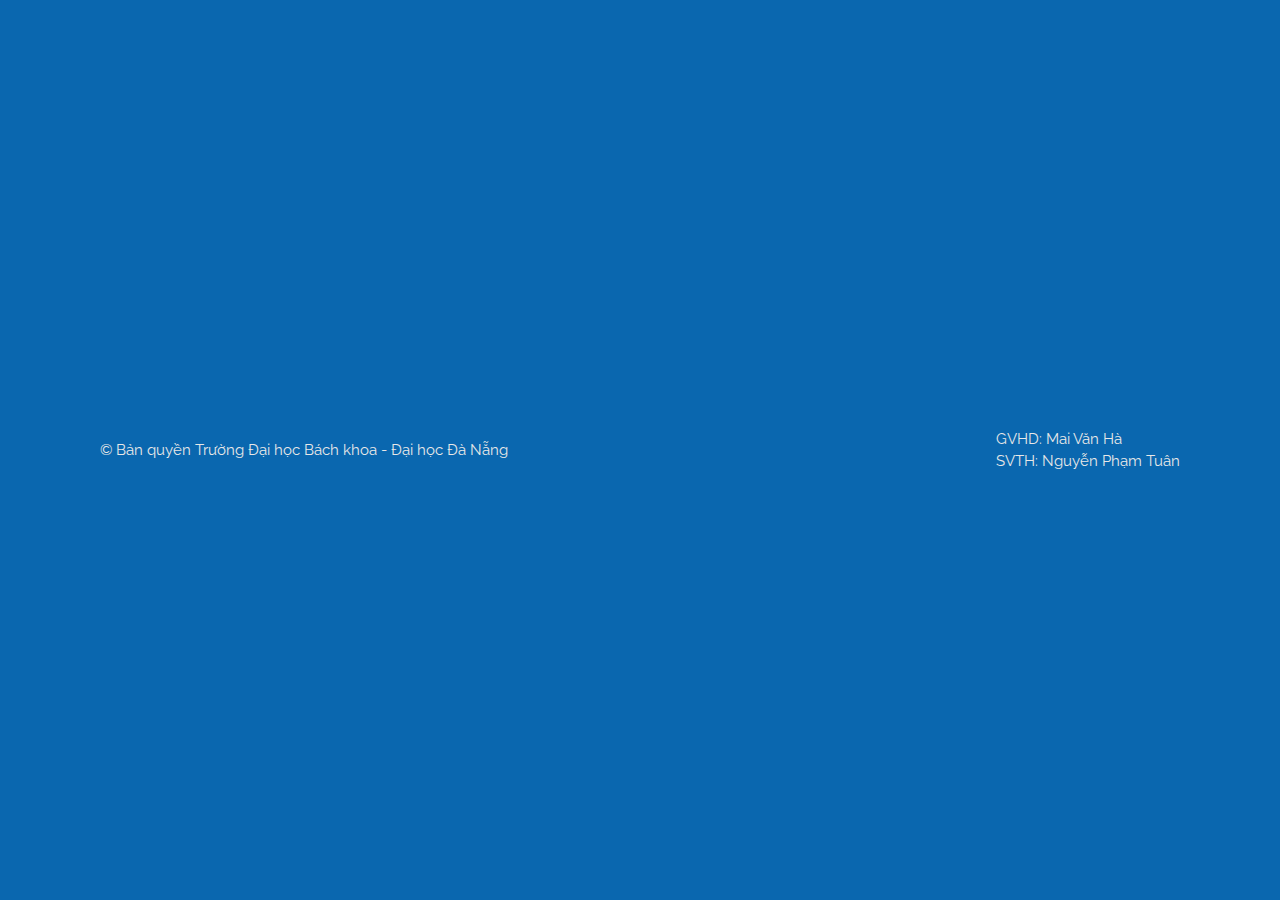
<file: src/layout/bottom/index.html>
<!DOCTYPE html>
<html lang="en">
<head>
  <!-- Required meta tags -->
  <meta charset="utf-8">
  <meta name="viewport" content="width=device-width, initial-scale=1, shrink-to-fit=no">
  
  <!-- Reset CSS -->
  <link rel="stylesheet" href="../../css/reset.css"/>
  
  <!-- Bootstrap CSS -->
  <link rel="stylesheet" href="../../vendor/bootstrap/bootstrap.min.css">

  <!-- Icon -->
  <link rel="stylesheet" href="https://cdnjs.cloudflare.com/ajax/libs/font-awesome/6.5.1/css/all.min.css">

  <!-- Bootstrap icon -->
  <link rel="stylesheet" href="https://cdn.jsdelivr.net/npm/bootstrap-icons@1.11.3/font/bootstrap-icons.css">

  <!-- CSS -->
  <link rel="stylesheet" href="../../css/base.css">
  <link rel="stylesheet" href="../../css/style.css">
  <title>Header</title>
</head>
<body>
  <!-- Footer -->
  
  <footer class="footer">
    <div class="container">
      <div class="inner-wrap">
        <div class="container">
          <div class="inner-wrap">
            <div class="inner-content">
              © Bản quyền Trường Đại học Bách khoa - Đại học Đà Nẵng
            </div>
            <div>
              GVHD: Mai Văn Hà <br>
              SVTH: Nguyễn Phạm Tuân
            </div>
          </div>
        </div>
      </div>
    </div>  
  </footer>

  <!-- End footer -->
  
  <script src="../../vendor/bootstrap/jquery.slim.min.js"></script>
  <script src="../../vendor/bootstrap/bootstrap.bundle.min.js"></script>
  <script src="../../js/form.js"></script>
  <script src="../../js/main.js"></script>
</body>
</html>
</file>
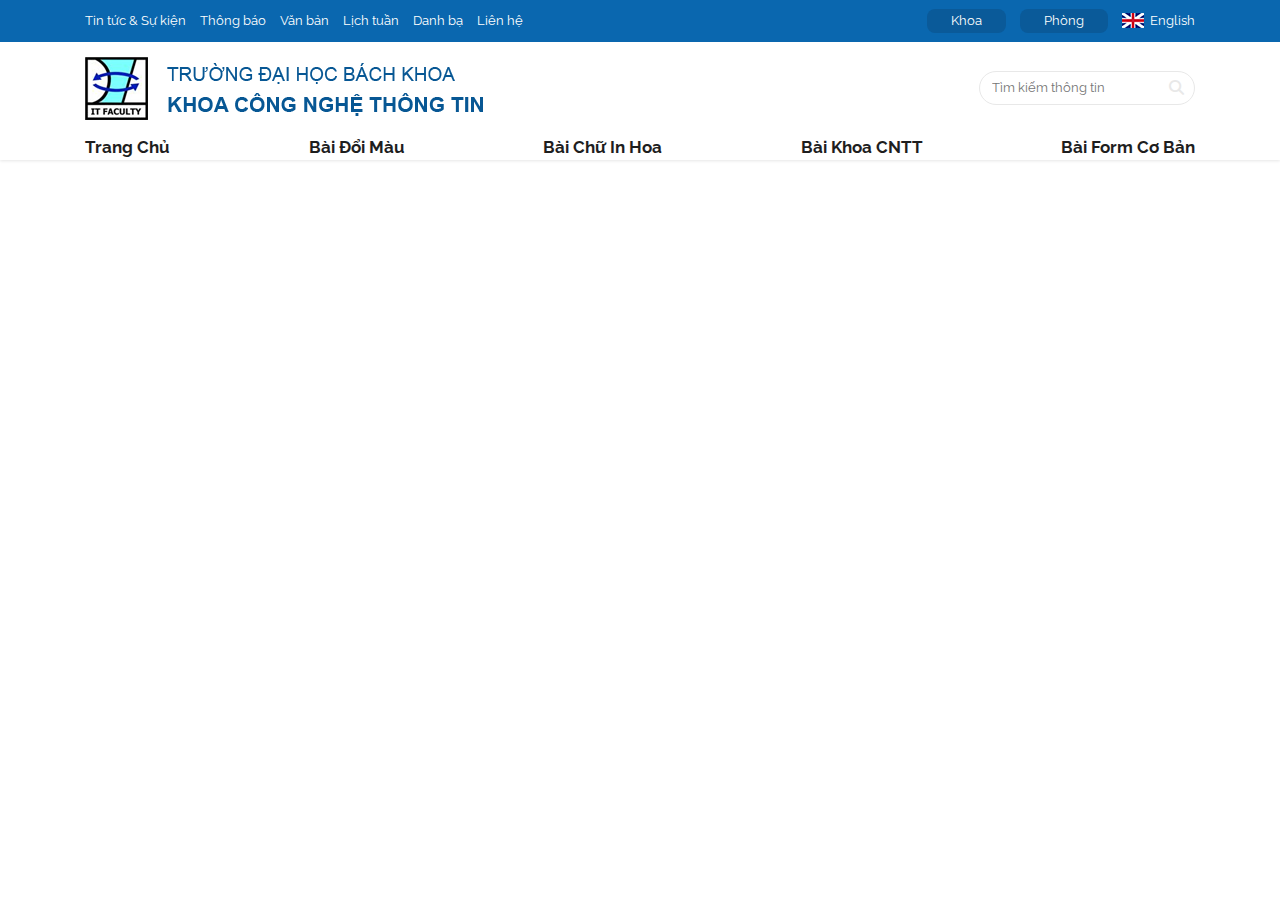
<file: src/layout/top/index.html>
<!DOCTYPE html>
<html lang="en">
<head>
  <!-- Required meta tags -->
  <meta charset="utf-8">
  <meta name="viewport" content="width=device-width, initial-scale=1, shrink-to-fit=no">
  
  <!-- Reset CSS -->
  <link rel="stylesheet" href="../../css/reset.css"/>
  
  <!-- Bootstrap CSS -->
  <link rel="stylesheet" href="../../vendor/bootstrap/bootstrap.min.css">

  <!-- Icon -->
  <link rel="stylesheet" href="https://cdnjs.cloudflare.com/ajax/libs/font-awesome/6.5.1/css/all.min.css">

  <!-- Bootstrap icon -->
  <link rel="stylesheet" href="https://cdn.jsdelivr.net/npm/bootstrap-icons@1.11.3/font/bootstrap-icons.css">

  <!-- CSS -->
  <link rel="stylesheet" href="../../css/base.css">
  <link rel="stylesheet" href="../../css/style.css">
  <title>Header</title>
</head>
<body>
  <!-- Header -->
  <header class="header">
    <!-- Top header -->
     <div class="Top-header">
      <div class="container">
        <div class="inner-wrap">
          <ul class="inner-list list-left">
            <li>
              <a href="#">Tin tức & Sự kiện</a>
            </li>
            <li>
              <a href="#">Thông báo</a>
            </li>
            <li>
              <a href="#">Văn bản</a>
            </li>
            <li>
              <a href="#">Lịch tuần</a>
            </li>
            <li>
              <a href="#">Danh bạ</a>
            </li>
            <li>
              <a href="#">Liên hệ</a>
            </li>
          </ul>
          <ul class="inner-list list-right">
            <li>
              <a href="#">
                Khoa
              </a>
              <ul class="select-hover">
                <li>
                  <a href="http://dut.udn.vn/KhoaNhietDL" target="_blank">Công nghệ Nhiệt - Điện lạnh</a>
                </li>
                <li>
                  <a href="http://www.dut.udn.vn/KhoaCNTT" target="_blank">Công nghệ Thông tin</a>
                </li>
                <li>
                  <a href="http://cokhi.dut.udn.vn/" target="_blank">Cơ khí</a>
                </li>
              </ul>
            </li>
            <li>
              <a href="#">
                Phòng
              </a>
              <ul class="select-hover">
                <li>
                  <a href="/Phong/CTSV">Công tác sinh viên</a>
                </li>
                <li>
                  <a href="/Phong/Vatchat">Cơ sở vật chất</a>
                </li>
                <li>
                  <a href="/Phong/Daotao">Đào tạo</a>
                </li>
              </ul>
            </li>
            <li>
              <a href="#">
                <img src="../../assets/images/top/flag-english.png" alt="flag-english">
                <span>English</span>
              </a>
            </li>
          </ul>
        </div>
      </div>
     </div>
    <!-- End Top header -->
    <!-- Main header -->
      <div class="main-header">
        <div class="container">
          <div class="inner-wrap">
            <div class="inner-logo">
              <a href="/">
                <img src="../../assets/images/top/logo-k_cntt.png" alt="logo">
              </a>
            </div>
            <div class="inner-search">
              <form action="#" class="form-search">
                <input type="text" placeholder="Tìm kiếm thông tin"> 
                <a href="#"><i class="fa-solid fa-magnifying-glass"></i></a>
              </form>
            </div>
          </div>
        </div>
      </div>
    <!-- End Main header -->
    <!-- Top bar -->
      <div class="top-bar">
        <div class="container">
          <div class="inner-wrap">
            <ul class="inner-list">
              <li>
                <a href="../center/page-side-bar/infor.html" target="T3">
                  Trang Chủ
                </a>
              </li>
              <li>
                <a href="../center/page-side-bar/doiMau.html" target="T3">
                  Bài Đổi Màu
                </a>
              </li>
              <li>
                <a href="../center/page-side-bar/inHoa.html" target="T3">
                  Bài Chữ In Hoa
                </a>
              </li>
              <li>
                <a href="../center/page-side-bar/it-page/home.html" target="T3">
                  Bài Khoa CNTT
                </a>
              </li>
              <li>
                <a href="../center/page-side-bar/form.html" target="T3">
                  Bài Form Cơ Bản
                </a>
              </li>
            </ul>
          </div>
        </div>
      </div>
    <!-- End top bar -->
  </header>
  <!-- End Header -->
  
  <script src="../../vendor/bootstrap/jquery.slim.min.js"></script>
  <script src="../../vendor/bootstrap/bootstrap.bundle.min.js"></script>
  <script src="../../js/form.js"></script>
  <script src="../../js/main.js"></script>
</body>
</html>
</file>
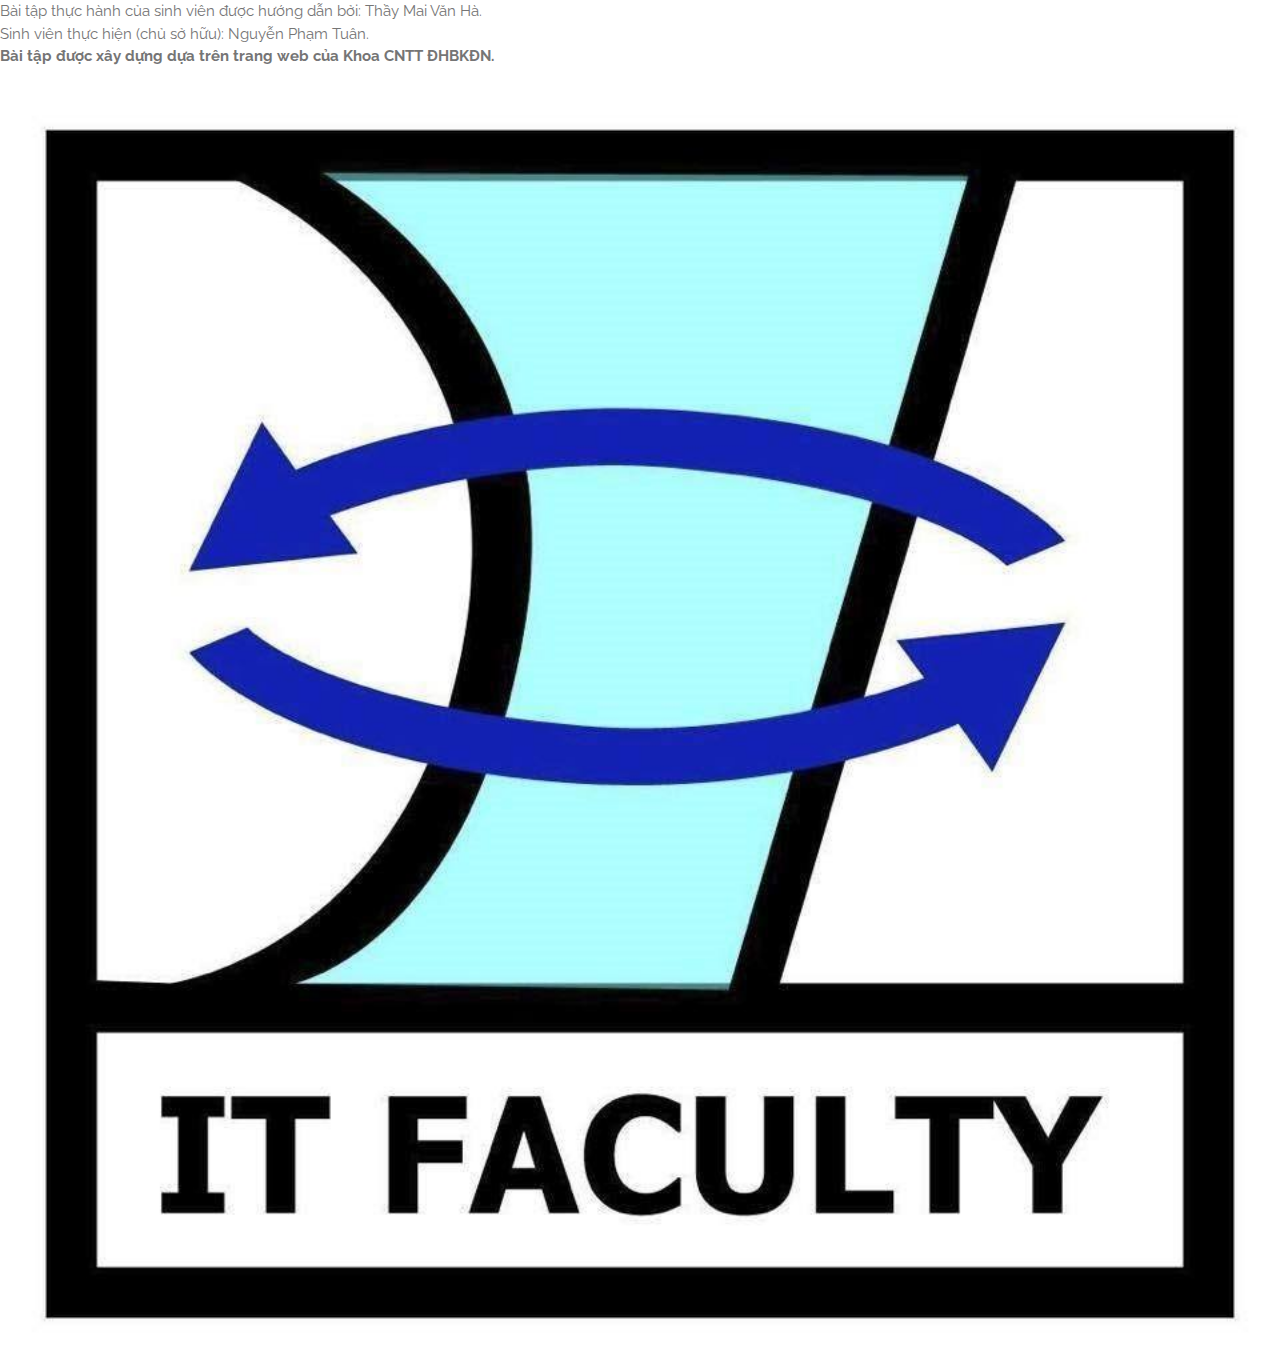
<file: src/layout/center/side-bar-2.html>
<!-- Side bar -->

<!DOCTYPE html>
<html lang="en">
<head>
  <!-- Required meta tags -->
  <meta charset="utf-8">
  <meta name="viewport" content="width=device-width, initial-scale=1, shrink-to-fit=no">
  
  <!-- Reset CSS -->
  <link rel="stylesheet" href="../../css/reset.css"/>
  
  <!-- Bootstrap CSS -->
  <link rel="stylesheet" href="../../vendor/bootstrap/bootstrap.min.css">

  <!-- Icon -->
  <link rel="stylesheet" href="https://cdnjs.cloudflare.com/ajax/libs/font-awesome/6.5.1/css/all.min.css">

  <!-- Bootstrap icon -->
  <link rel="stylesheet" href="https://cdn.jsdelivr.net/npm/bootstrap-icons@1.11.3/font/bootstrap-icons.css">

  <!-- CSS -->
  <link rel="stylesheet" href="../../css/base.css">
  <link rel="stylesheet" href="../../css/style.css">
  <title>Header</title>
</head>
<body>
  <!-- Side bar 2 -->
  <div class="side-bar-2">
    <p style="text-align: justify;">Bài tập thực hành của sinh viên được hướng dẫn bởi: Thầy Mai Văn Hà. <br> Sinh viên thực hiện (chủ sở hữu): Nguyễn Phạm Tuân. <br> <b>Bài tập được xây dựng dựa trên trang web của Khoa CNTT ĐHBKĐN.</b></p>
    <a href="https://dut.udn.vn/khoacntt" target="T3"><img src="../../assets/images/center/logo_it.jpg" style="width: 100%; height: auto;" alt="logo"></a>
  </div>
  <!-- End side bar 2 -->
  
  <script src="../../vendor/bootstrap/jquery.slim.min.js"></script>
  <script src="../../vendor/bootstrap/bootstrap.bundle.min.js"></script>
  <script src="../../js/form.js"></script>
  <script src="../../js/main.js"></script>
</body>
</html>
</file>
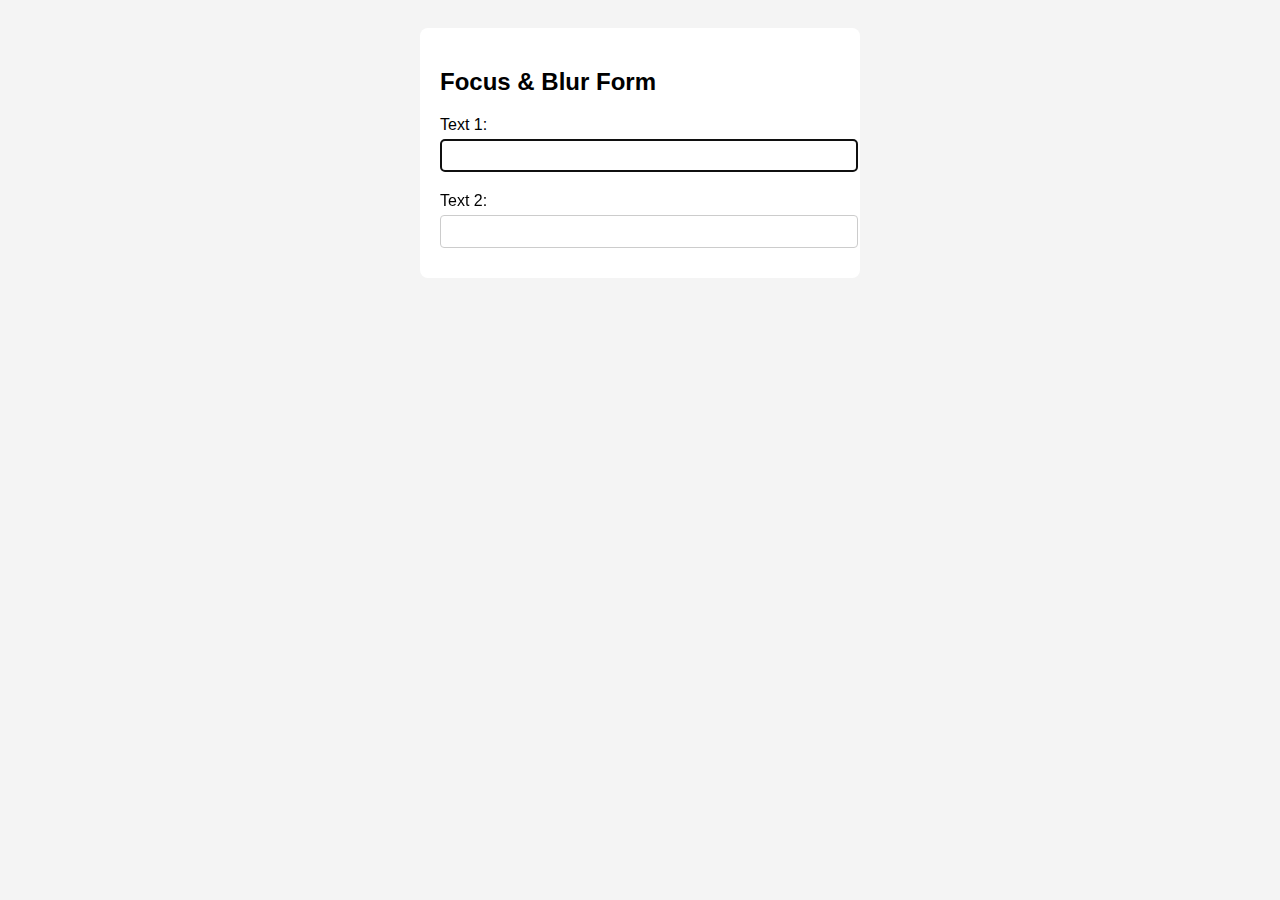
<file: src/layout/center/page-side-bar/focusBlur.html>
<!DOCTYPE html>
<html lang="vi">
<head>
  <meta charset="UTF-8">
  <title>Focus & Blur Example</title>
  <style>
    body { font-family: Arial, sans-serif; background: #f4f4f4; padding: 20px; }
    .container { background: #fff; padding: 20px; border-radius: 8px; max-width: 400px; margin: auto; }
    label { display: block; margin-top: 10px; }
    input[type="text"] { width: 100%; padding: 8px; margin-top: 5px; margin-bottom: 10px; border: 1px solid #ccc; border-radius: 4px; }
  </style>
</head>
<body>
  <div class="container">
    <h2>Focus & Blur Form</h2>
    <form>
      <label for="text1">Text 1:</label>
      <input type="text" id="text1" name="text1">
      <label for="text2">Text 2:</label>
      <input type="text" id="text2" name="text2" readonly>
    </form>
  </div>
  <script>
    // Đặt focus vào text1 khi load trang
    window.onload = function() {
      document.getElementById('text1').focus();
    };

    // Xử lý blur: chuyển đổi chữ hoa-thường và hiển thị ở text2
    document.getElementById('text1').addEventListener('blur', function() {
      var value = this.value;
      var result = '';
      for (var i = 0; i < value.length; i++) {
        result += (i % 2 === 0) ? value[i].toUpperCase() : value[i].toLowerCase();
      }
      document.getElementById('text2').value = result;
    });
  </script>
</body>
</html>
</file>
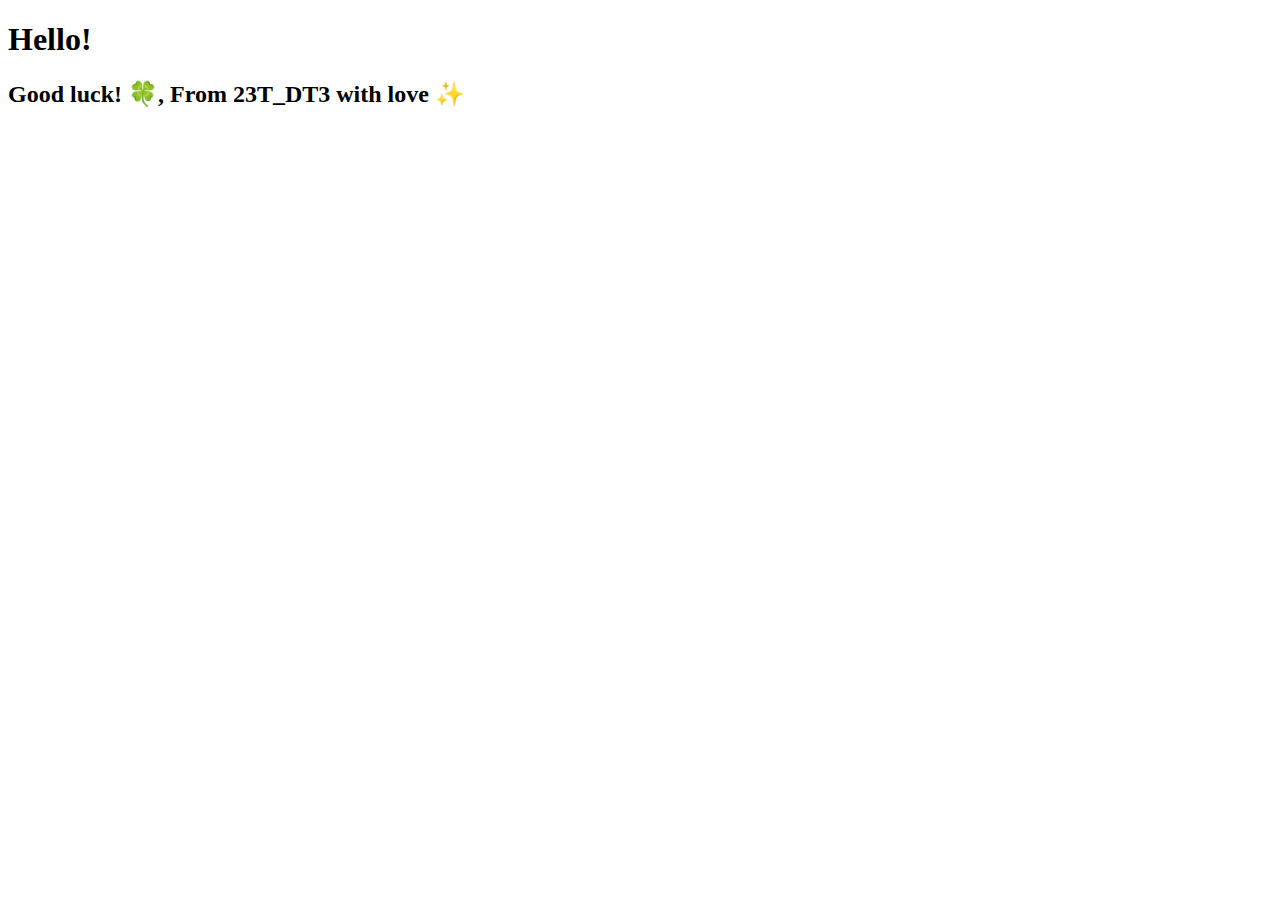
<file: src/layout/center/page-side-bar/infor.html>
<!DOCTYPE html>
<html lang="en">
<head>
  <meta charset="UTF-8">
  <meta name="viewport" content="width=device-width, initial-scale=1.0">
  <title>Infor</title>
</head>
<body>
  <h1>Hello!</h1>
  <h2>Good luck! 🍀, From 23T_DT3 with love ✨</h2>
</body>
</html>
</file>
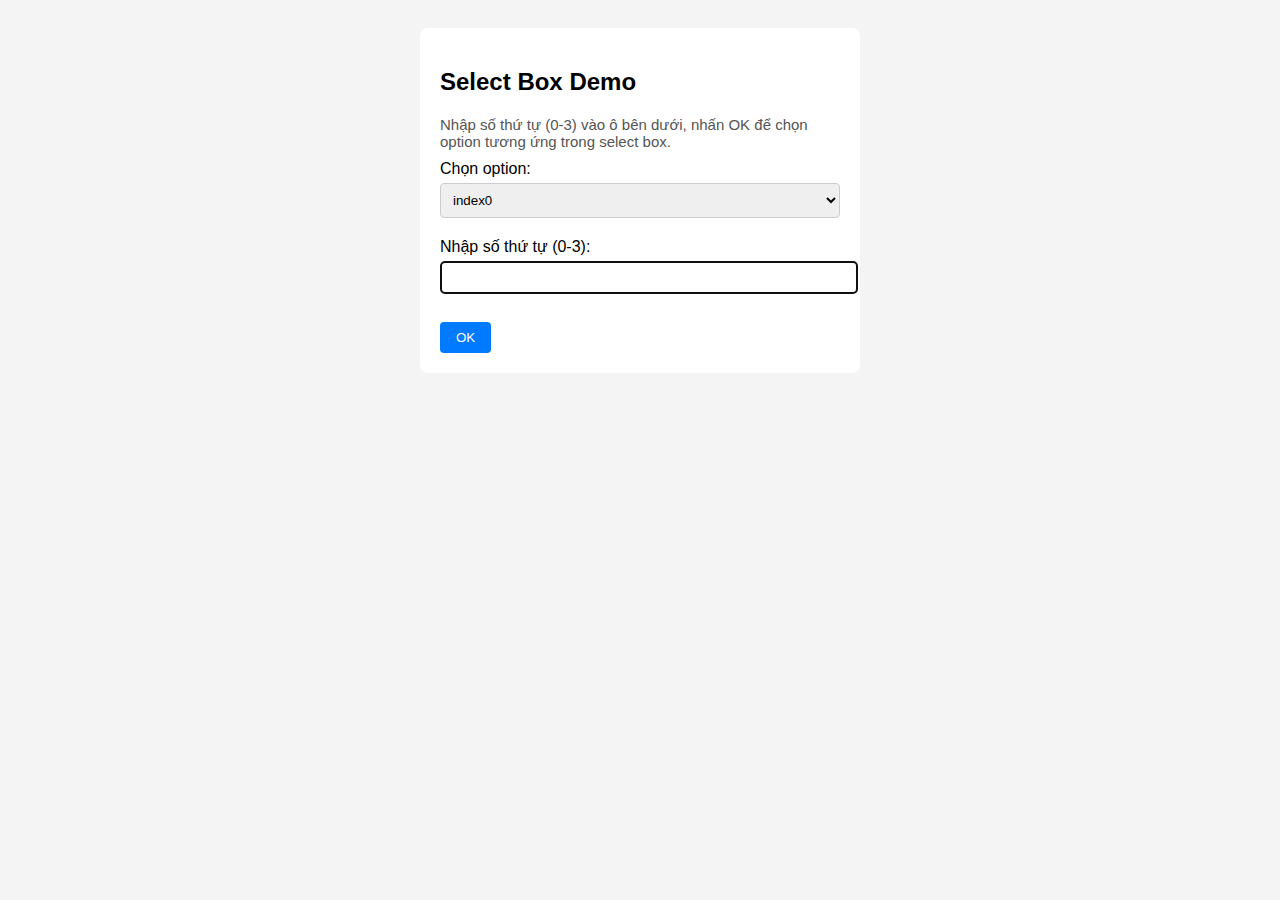
<file: src/layout/center/page-side-bar/selectBox.html>
<!DOCTYPE html>
<html lang="vi">
<head>
  <meta charset="UTF-8">
  <title>Select Box</title>
  <style>
    body { font-family: Arial, sans-serif; background: #f4f4f4; padding: 20px; }
    .container { background: #fff; padding: 20px; border-radius: 8px; max-width: 400px; margin: auto; }
    label { display: block; margin-top: 10px; }
    select, input[type="text"] { width: 100%; padding: 8px; margin-top: 5px; margin-bottom: 10px; border: 1px solid #ccc; border-radius: 4px; }
    input[type="button"] { padding: 8px 16px; border-radius: 4px; background: #007bff; color: #fff; border: none; cursor: pointer; }
    .desc { color: #555; font-size: 15px; margin-bottom: 10px; }
    .msg { color: #dc3545; font-size: 13px; min-height: 18px; }
  </style>
</head>
<body>
  <div class="container">
    <h2>Select Box Demo</h2>
    <div class="desc">Nhập số thứ tự (0-3) vào ô bên dưới, nhấn OK để chọn option tương ứng trong select box.</div>
    <form name="bai2" autocomplete="off">
      <label for="test">Chọn option:</label>
      <select name="test" id="test">
        <option value="index0">index0</option>
        <option value="index1">index1</option>
        <option value="index2">index2</option>
        <option value="index3">index3</option>
      </select>
      <label for="txt1">Nhập số thứ tự (0-3):</label>
      <input type="text" name="txt1" id="txt1">
      <div class="msg" id="msg"></div>
      <input type="button" value="OK" onclick="checkSelect()">
    </form>
  </div>
  <script>
    // Đặt focus vào ô nhập khi load trang
    window.onload = function() {
      document.getElementById('txt1').focus();
    };

    // Xử lý chọn option
    function checkSelect() {
      var idx = document.bai2.txt1.value.trim();
      var select = document.bai2.test;
      var msg = document.getElementById('msg');
      if (idx === '' || isNaN(idx) || idx < 0 || idx > 3) {
        msg.textContent = 'Vui lòng nhập số thứ tự từ 0 đến 3!';
        select.selectedIndex = -1;
      } else {
        select.selectedIndex = Number(idx);
        msg.textContent = '';
      }
    }
  </script>
</body>
</html>
</file>
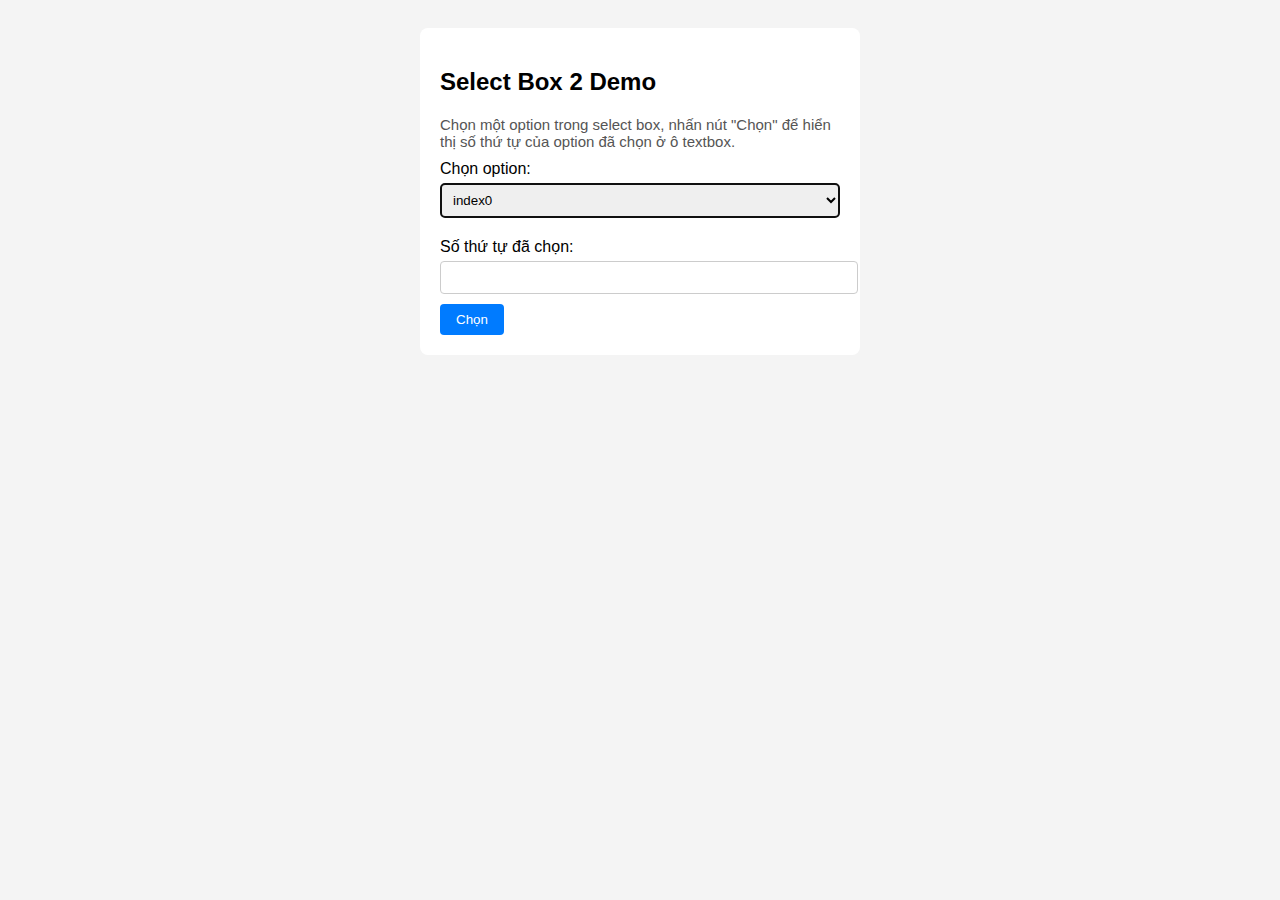
<file: src/layout/center/page-side-bar/selectBox2.html>
<!DOCTYPE html>
<html lang="vi">
<head>
  <meta charset="UTF-8">
  <title>Select Box 2 - JavaScript Demo</title>
  <style>
    body { font-family: Arial, sans-serif; background: #f4f4f4; padding: 20px; }
    .container { background: #fff; padding: 20px; border-radius: 8px; max-width: 400px; margin: auto; }
    label { display: block; margin-top: 10px; }
    select, input[type="text"] { width: 100%; padding: 8px; margin-top: 5px; margin-bottom: 10px; border: 1px solid #ccc; border-radius: 4px; }
    input[type="button"] { padding: 8px 16px; border-radius: 4px; background: #007bff; color: #fff; border: none; cursor: pointer; }
    .desc { color: #555; font-size: 15px; margin-bottom: 10px; }
  </style>
</head>
<body>
  <div class="container">
    <h2>Select Box 2 Demo</h2>
    <div class="desc">Chọn một option trong select box, nhấn nút "Chọn" để hiển thị số thứ tự của option đã chọn ở ô textbox.</div>
    <form name="bai2" autocomplete="off">
      <label for="test">Chọn option:</label>
      <select name="test" id="test">
        <option value="index0">index0</option>
        <option value="index1">index1</option>
        <option value="index2">index2</option>
        <option value="index3">index3</option>
      </select>
      <label for="txt1">Số thứ tự đã chọn:</label>
      <input type="text" name="txt1" id="txt1" readonly>
      <input type="button" value="Chọn" onclick="showSelectedIndex()">
    </form>
  </div>
  <script>
    // Đặt focus vào select khi load trang
    window.onload = function() {
      document.getElementById('test').focus();
    };

    // Hiển thị số thứ tự của option đã chọn
    function showSelectedIndex() {
      var select = document.getElementById('test');
      document.getElementById('txt1').value = select.selectedIndex;
    }
  </script>
</body>
</html>
</file>
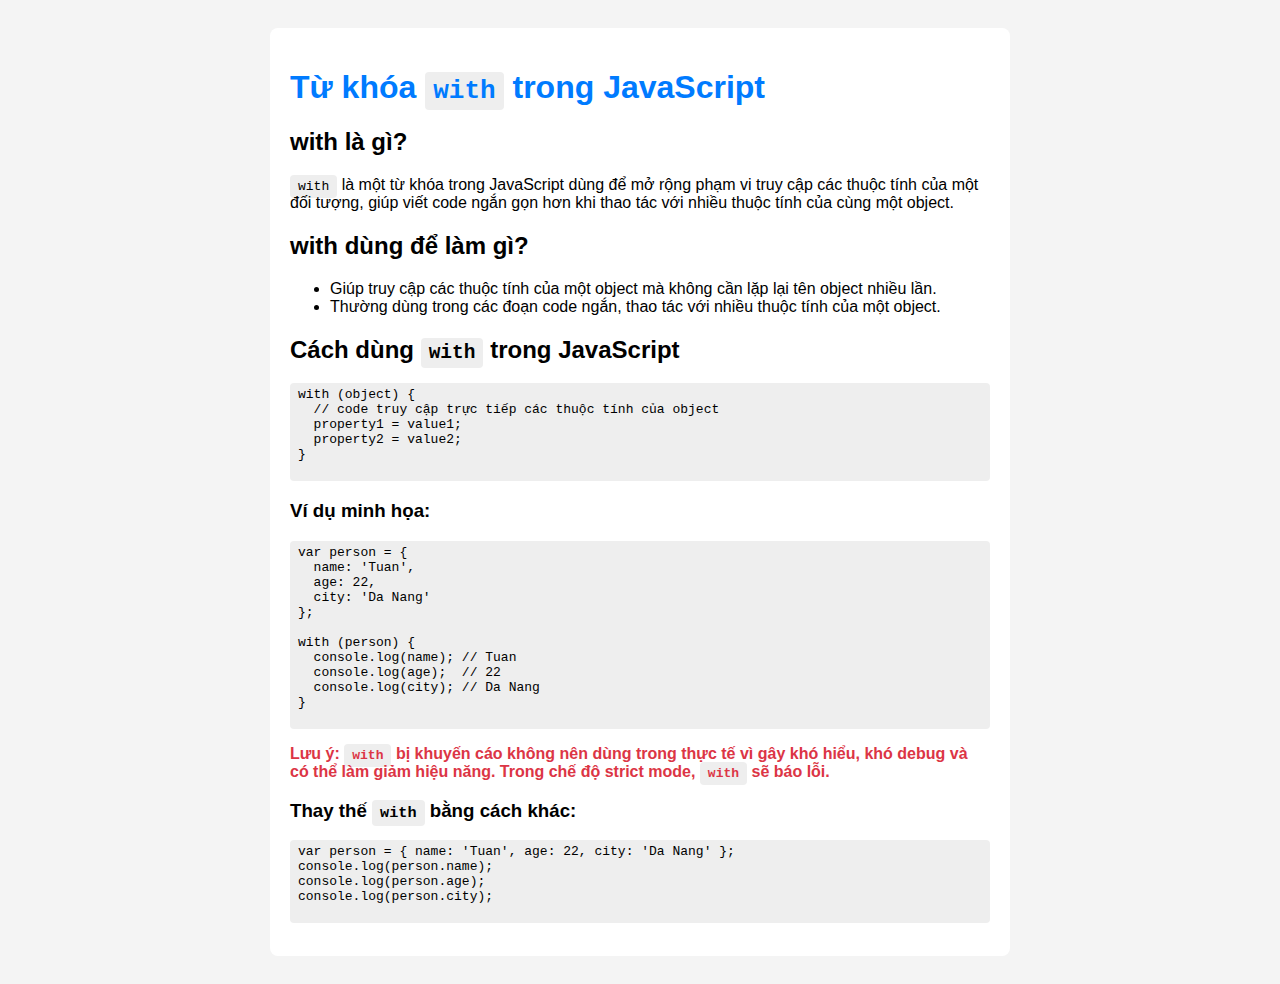
<file: src/layout/center/page-side-bar/with.html>
<!DOCTYPE html>
<html lang="en">
<head>
  <meta charset="UTF-8">
  <title>Giới thiệu về with trong JavaScript</title>
  <style>
    body { font-family: Arial, sans-serif; background: #f4f4f4; padding: 20px; }
    .container { background: #fff; padding: 20px; border-radius: 8px; max-width: 700px; margin: auto; }
    h1 { color: #007bff; }
    code, pre { background: #eee; padding: 4px 8px; border-radius: 4px; }
    .warning { color: #dc3545; font-weight: bold; }
  </style>
</head>
<body>
  <div class="container">
    <h1>Từ khóa <code>with</code> trong JavaScript</h1>
    <h2>with là gì?</h2>
    <p>
      <code>with</code> là một từ khóa trong JavaScript dùng để mở rộng phạm vi truy cập các thuộc tính của một đối tượng, giúp viết code ngắn gọn hơn khi thao tác với nhiều thuộc tính của cùng một object.
    </p>
    <h2>with dùng để làm gì?</h2>
    <ul>
      <li>Giúp truy cập các thuộc tính của một object mà không cần lặp lại tên object nhiều lần.</li>
      <li>Thường dùng trong các đoạn code ngắn, thao tác với nhiều thuộc tính của một object.</li>
    </ul>
    <h2>Cách dùng <code>with</code> trong JavaScript</h2>
    <pre>
with (object) {
  // code truy cập trực tiếp các thuộc tính của object
  property1 = value1;
  property2 = value2;
}
    </pre>
    <h3>Ví dụ minh họa:</h3>
    <pre>
var person = {
  name: 'Tuan',
  age: 22,
  city: 'Da Nang'
};

with (person) {
  console.log(name); // Tuan
  console.log(age);  // 22
  console.log(city); // Da Nang
}
    </pre>
    <p class="warning">
      Lưu ý: <code>with</code> bị khuyến cáo không nên dùng trong thực tế vì gây khó hiểu, khó debug và có thể làm giảm hiệu năng. Trong chế độ strict mode, <code>with</code> sẽ báo lỗi.
    </p>
    <h3>Thay thế <code>with</code> bằng cách khác:</h3>
    <pre>
var person = { name: 'Tuan', age: 22, city: 'Da Nang' };
console.log(person.name);
console.log(person.age);
console.log(person.city);
    </pre>
  </div>
</body>
</html>
</file>
<file: src/css/base.css>
/* Font Raleway */

@import url('https://fonts.googleapis.com/css2?family=Raleway:ital,wght@0,100..900;1,100..900&display=swap');

/* End Font Raleway */

/* Root */

:root {
  --color-one: #E8E8E8; /* check */
  --color-two: #b0c7da;

  --background-color-1: #0A67AF; /* check */
  --background-color-2: #FFFFFF; /* check */

  --color-text: #757575;
  
  --color-text-title-black: #1E1E1E; /* check */
  --font-main: "Raleway", sans-serif;
}

/* End root */

/* Selection */

::selection {
  background: var(--color-two);  /* màu nền khi bôi đen */
  color: var(--color-text-title-white);          /* màu chữ khi bôi đen */
}

/* End Selection */

/* Body */

body {
  color: var(--color-text);
  font-family: var(--font-main);
  font-size: 15px;
  font-variation-settings: "wdth" 100;
}

/* End Body */

/*ul */

ul {
  margin: 0px;
  padding: 0px;
  list-style-type: none;
}

/* End ul */

/* a */

a:hover {
  text-decoration: none;
}

/* End a */

/* Button */

.inner-button a{
  text-align: center;
  display: inline-block;
  font-size: 13px;
  border-radius: 20px;
  padding: 12px 20px;
  transition: all 0.5s ease 0s;
}

.button-pink a{
  background-color: var(--color-two);
  color: white;
}

.button-blue a{
  background-color: var(--color-one);
  color: white;
}

.button-pink a:hover {
  background-color: var(--color-one);
}

.button-blue a:hover {
  background-color: var(--color-two);
}

/* End Button */

/* Inner-head-sub */

.inner-head-sub {
  width: 70%;
  max-width: 700px;
  margin: 0 auto;
  margin-bottom: 30px;
  padding: 20px 0px;
  text-align: center;
}

/* End Inner-head-sub */

/* Inner-title-sub */

.inner-title-sub {
  margin-bottom: 30px;
}

.title-sub-black {
  color: var(--color-text-title-black);
}

.title-sub-white {
  color: var(--color-text-title-white);
}

/* End Inner-title-sub */

/* Inner-desc-sub */

.inner-desc-sub {
  color: var(--color-text);
  margin-bottom: 30px;
  font-size: 16px;
}

.desc-sub-white {
  color: var(--color-text-title-white);
}

/* End Inner-desc-sub */

/* .hr */

.hr{
  width: 100%;
  height: 1px;
  margin-top: 100px;
  border-bottom: 1px solid #eee;
}

/* End .hr */

/* Inner-title-box */

.inner-title-box {
  display: inline-block;
  color: var(--color-text-title-black);
  margin: 15px 0px 5px 0px;
  font-weight: 500;
  font-size: 17px; 
}

/* End Inner-title-box */
</file>
<file: src/css/style.css>
/* Top header */
.Top-header {
  background-color: var(--background-color-1);
  color: white;
  font-size: 13px;
  padding: 9px;
}

.Top-header .inner-wrap {
  display: flex;
  justify-content: space-between;
  align-items: center;
}

.Top-header .inner-list {
  display: flex;
  align-items: center;
  gap: 14px;
}

.Top-header .inner-list.list-right li:last-child a {
  display: flex;
  justify-content: center;
  align-items: center;
  gap: 6px;
}

.Top-header a {
  color: white;
}

.Top-header .inner-list.list-right > li:nth-child(1) > a,
.Top-header .inner-list.list-right > li:nth-child(2) > a {
  display: inline-block;
  padding: 2px 24px;
  background-color: #0A5A99;
  border-radius: 8px;
}

.Top-header .select-hover {
  display: none;
}

.Top-header .select-hover li {
  padding: 10px 15px;
  border-bottom: 1px solid white;
}

.Top-header .select-hover li:hover {
  background-color: #1F7BC2;
}

.Top-header a:hover {
  color: #CDDDF0;
}

/* Khi hover vào li thì hiển thị submenu */
.Top-header .inner-list.list-right > li:hover > .select-hover {
  display: block; /* dùng block để menu xuống dòng */
  position: absolute;
  background-color: #2692EA;
  border-radius: 5px;
}

/* End top header */

/* Main header */

.header {
  background-color: white;
  box-shadow: 0 1px 3px rgba(0, 0, 0, 0.1);
}

.main-header .inner-wrap {
  display: flex;
  align-items: center;
  justify-content: space-between;
  padding: 15px 0px;
}

.main-header .inner-search .form-search{
  border: 1px solid var(--color-one);
  border-radius: 20px;
  display: flex;
  justify-content: space-between;
  align-items: center;
  gap: 15px;
  overflow: hidden;
  padding: 5px 10px;
}

.main-header .inner-search input{
  border: none;
  font-size: 13px;
}

.main-header .inner-search input:focus {
  outline: none !important;
  box-shadow: none !important;
  border-color: none !important;
}

.main-header .inner-search a {
  color: var(--color-one);
}

/* End main header */

/* Top bar */

.top-bar .inner-list {
  display: flex;
  justify-content: space-between;
}

.top-bar .inner-list a{
  color: var(--color-text-title-black);
  font-weight: 700;
  font-size: 17px;
}

.top-bar a:hover {
  color: var(--background-color-1);
}

/* End Top bar */

/* Side bar */

.side-bar .menu-table {
  width: 100vw;
  border: 0.5px solid #E6E6E6;
  border-collapse: collapse;
}

.side-bar .menu-table tr {
  display: block;
  border: 0.5px solid #E6E6E6;
  padding: 10px;
}

.side-bar .menu-table th {
  color: #0A67AF;
}

.side-bar .menu-table tr a {
  font-size: 17px;
  color: var(--color-text-title-black);
  font-weight: 500;
  text-decoration: none;
}

/* chỉ áp dụng hover cho các dòng không phải dòng đầu */
.side-bar .menu-table tbody tr:hover {
  background-color: var(--background-color-1);
}

.side-bar .menu-table tbody tr:hover a {
  color: #fff;
}

/* End side bar */

/* Side bar 2 */

.side-bar-2 {
  height: 100vh;
  display: flex;
  flex-direction: column;
  justify-content: space-between;
}

/* End Side bar 2 */

/* Footer */

.footer {
  background-color: var(--background-color-1);
  height: 100vh;
  display: flex;
  justify-content: center;
  align-items: center;
}

.footer .inner-wrap {
  display: flex;
  justify-content: space-between;
  align-items: center;
  color: var(--color-one);
}

/* End Footer */
</file>
